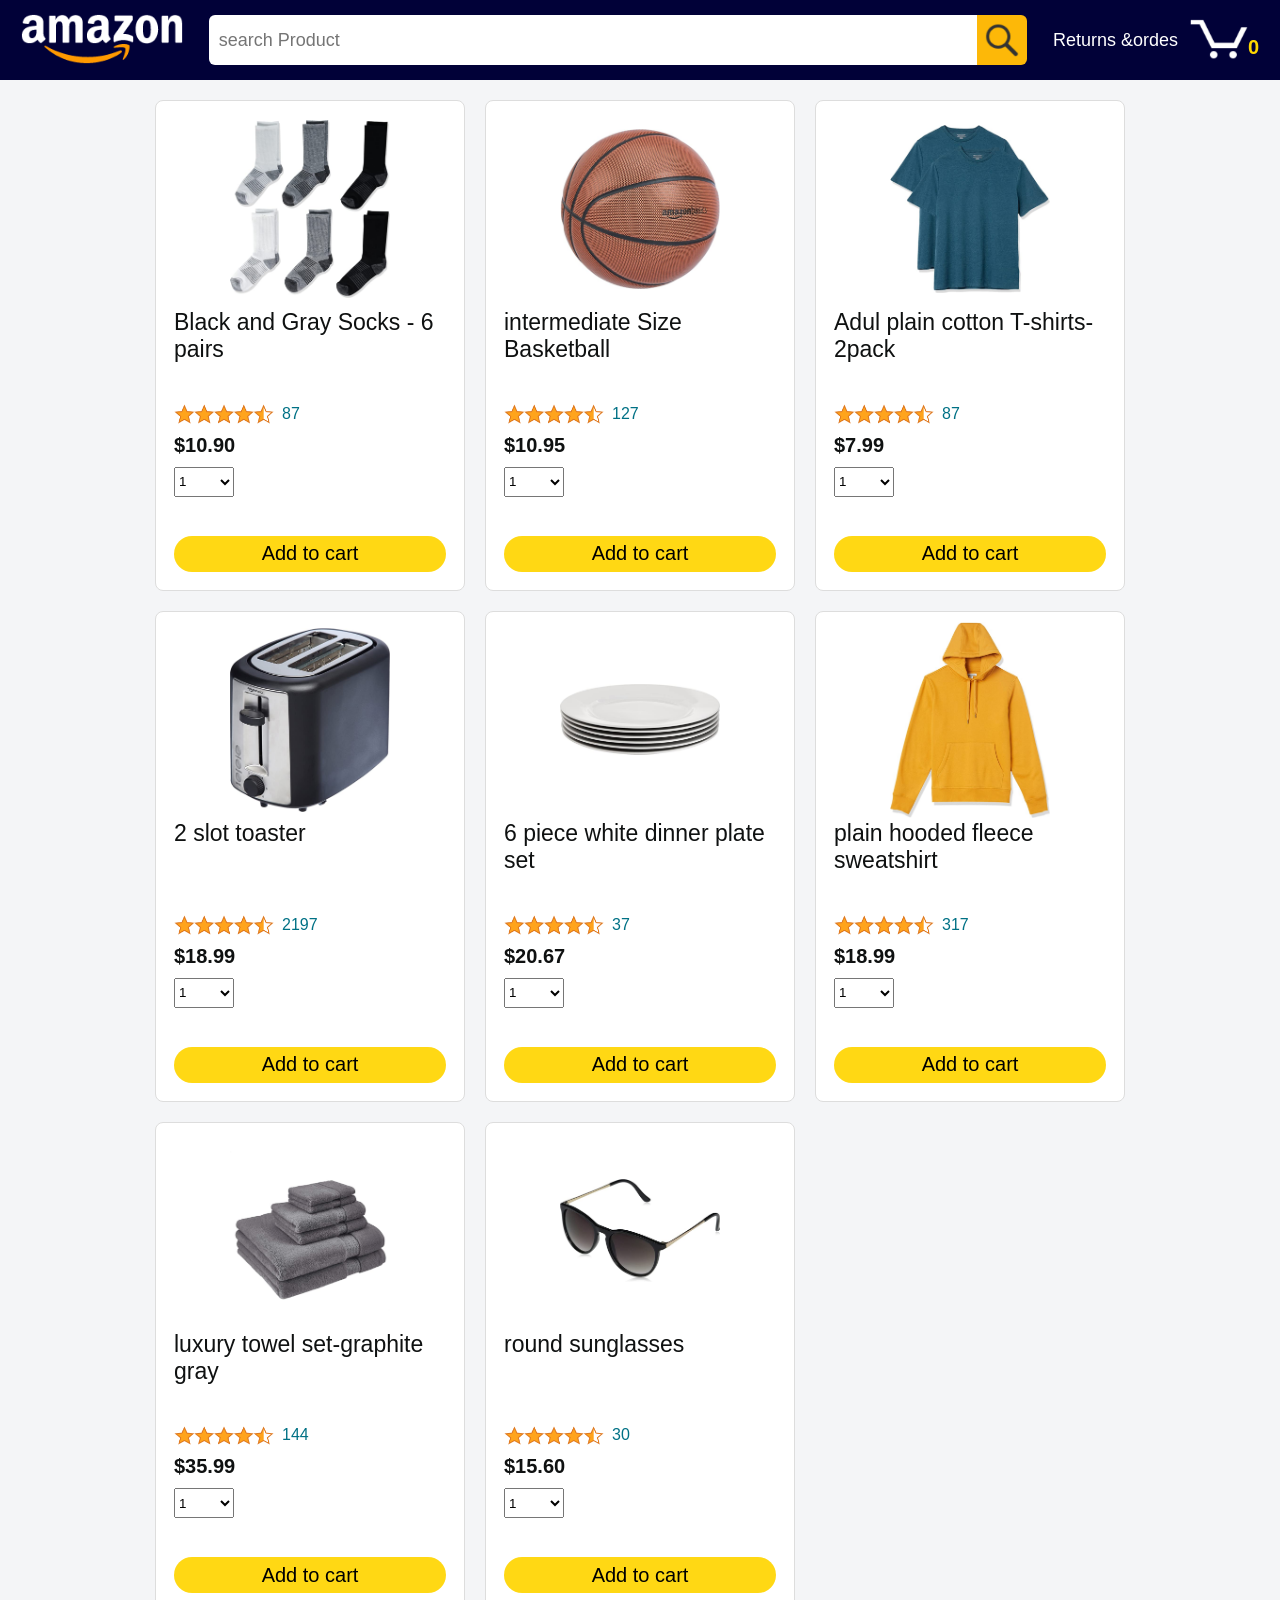
<file: index.html>
<!DOCTYPE html>
<html lang="en">
<head>
    <meta charset="UTF-8">
    <meta name="viewport" content="width=device-width, initial-scale=1.0">
    <title>Product Card</title>
    <link rel="stylesheet" href="style.css">
</head>
<body>
    <header>
        <div class="headcontain">
          <div class="logo"><button><img src="logo.png" class="logo1"></button></div>
          <div class="input1"><input placeholder="search Product" class="ph"><img src="mfg.png" class="mfg1"></div>
        <div class="paragraph">
        <button><p class="p2">Returns
            &ordes
        </p></button>
        </div>
        <div class="cart"><button class="cart2"><img src="cart.png" class="cart1"><sup class="cartquantity2">0</sup></button></div>
       </div>
         </div>
    </header> 
     <div class="container">
       

    </div>
   <meta name="viewport" content="width=device-width, initial-scale=1.0">
    <script type="module"   src="script.js"></script>
</body>
</html>
</file>
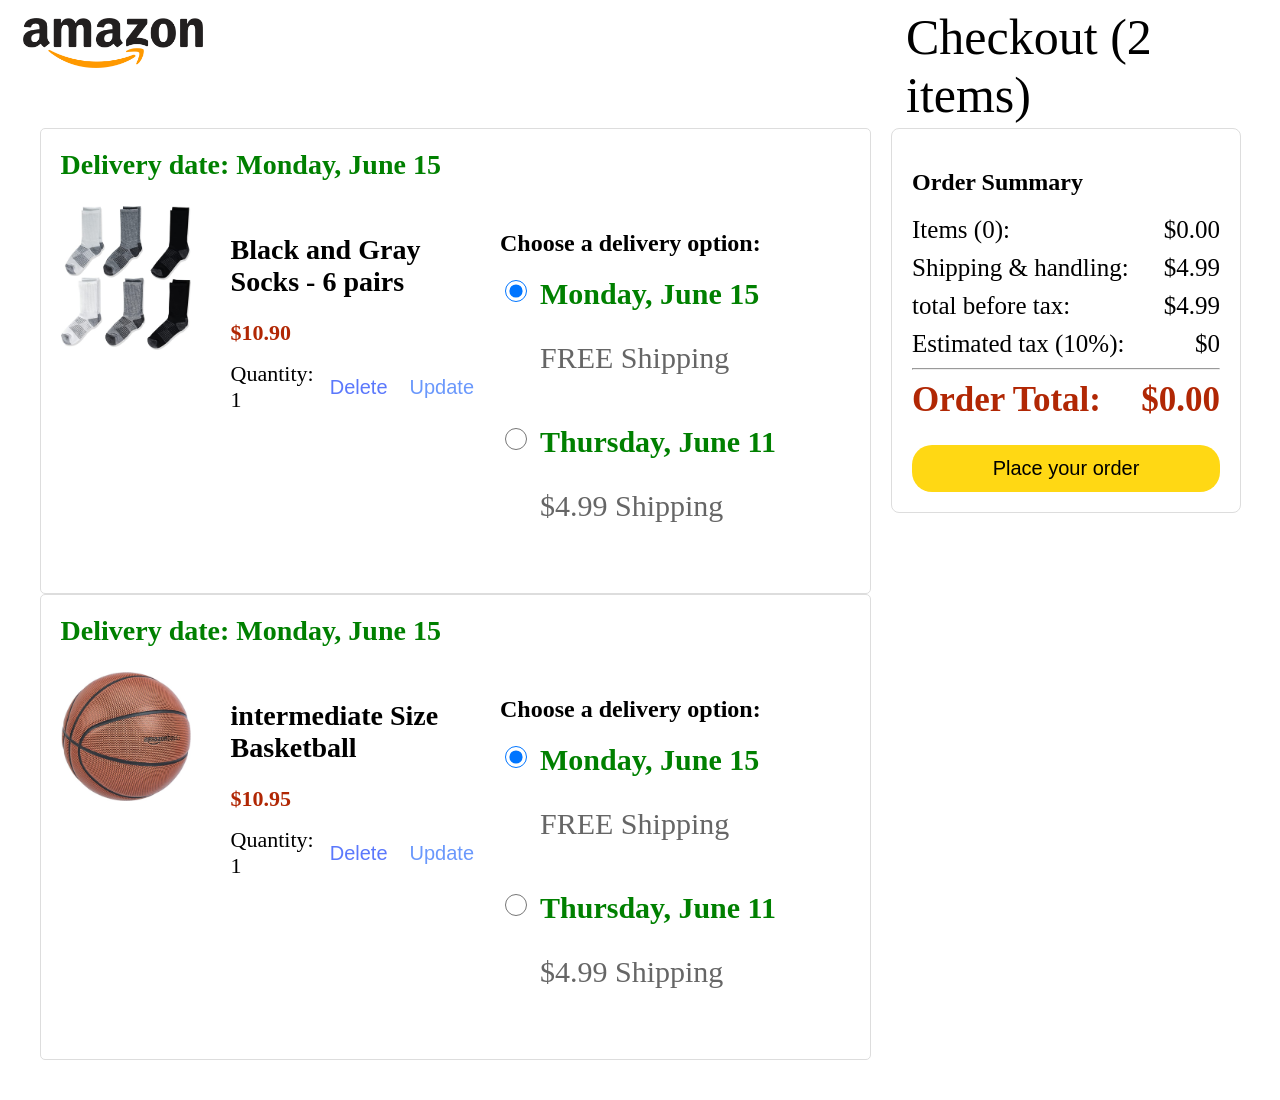
<file: cart.html>
<!DOCTYPE html>
<html lang="en">
<head>
  <meta charset="UTF-8">
  <meta name="viewport" content="width=device-width, initial-scale=1.0">
  <title>Checkout</title>
  <link rel="stylesheet" href="cart.css">
</head>
<body>

<header>
  <div class="checkout-header">
    <div class="logo1"><button class="logo2">
      <img src="logo1.png" class="logopng"></button>
    </div>

    <div class="para">
      Checkout
    </div>
  </div>
</header>

<main class="checkout-main">

  <div class="container"></div>

  <div class="order-summary">
    <h2>Order Summary</h2>

    <div class="summary-row">
      <span>Items (0):</span>
      <span class="js-items-price">$0.00</span>
    </div>

    <div class="summary-row">
      <span>Shipping & handling:</span>
      <span>$4.99</span>
    </div>
     <div class="summary-row">
      <span>total before tax:</span>
      <span>$4.99</span>
    </div>
      <div class="summary-row">
      <span>Estimated tax (10%):</span>
      <span>$0</span>
    </div>

    <hr>

    <div class="summary-row total">
      <span>Order Total:</span>
      <span class="js-order-total">$0.00</span>
    </div>

    <button class="place-order-btn">
      Place your order
    </button>

  </div>

</main>

<script type="module" src="cart.js"></script>

</body>
</html>
</file>
<file: style.css>
* {
  box-sizing: border-box;
}

body {
  margin: 0;
  min-height: 100vh;
  font-family: Arial, sans-serif;
  background-color: #f4f5f7;
  color: #0f1111;
}

header {
  position: fixed;
  top: 0;
  left: 0;
  width: 100%;
  z-index: 1000;
}

.headcontain {
  height: 80px;
  background-color: rgb(1, 1, 56);
  display: flex;
  justify-content: space-between;
  align-items: center;
  padding: 0 15px;
}

button {
  background-color: rgb(1, 1, 56);
  color: white;
  border: none;
  cursor: pointer;
}

.logo1 {
  height: 50px;
}

.input1 {
  display: flex;
  align-items: center;
  flex: 1;
  max-width: 900px;
  margin: 0 20px;
}

.ph {
  height: 50px;
  width: 100%;
  padding: 10px;
  border: none;
  outline: none;
  font-size: 18px;
  border-top-left-radius: 6px;
  border-bottom-left-radius: 6px;
}

.mfg1 {
  height: 50px;
  width: 50px;
  background-color: rgb(253, 184, 8);
  padding: 8px;
  border-top-right-radius: 6px;
  border-bottom-right-radius: 6px;
}

.paragraph {
  color: white;
}

.p2 {
  margin: 0;
  font-size: 18px;
}

.cartquantity2 {
  color: gold;
  font-size: 20px;
  font-weight: bold;
}

.cart1 {
  height: 40px;
}

.container {
  width: 100%;
  display: grid;
  grid-template-columns: repeat(4, 310px);
  gap: 20px;
  justify-content: center;
  padding: 20px;
  padding-top: 100px;
}

.box1 {
  width: 310px;
  min-height: 490px;
  display: flex;
  flex-direction: column;
  padding: 18px;
  border: 1px solid #ddd;
  border-radius: 8px;
  background-color: white;
}

.img {
  width: 100%;
  height: 180px;
  display: flex;
  justify-content: center;
  align-items: center;
}

.image {
  width: 160px;
  height: auto;
}

.para {
  font-size: 23px;
  min-height: 95px;
  margin-top: 10px;
}

.rate {
  display: flex;
  align-items: center;
  gap: 8px;
  color: #007185;
}

.image2 {
  width: 100px;
}

.price {
  font-size: 20px;
  font-weight: bold;
  margin: 10px 0;
}

.number1 {
  width: 60px;
  height: 30px;
}

.added-message {
  opacity: 0;
  color: green;
  margin: 10px 0;
}

.added-message-show {
  opacity: 1;
}

.btn1 {
  width: 100%;
  height: 36px;
  border-radius: 20px;
  background-color: #ffd814;
  color: black;
  font-size: 20px;
}

.btn1:hover {
  background-color: #f7ca00;
}

@media (max-width: 1300px) {
  .container {
    grid-template-columns: repeat(3, 310px);
  }
}

@media (max-width: 1000px) {
  .container {
    grid-template-columns: repeat(2, 310px);
  }
}

@media (max-width: 650px) {
  .container {
    grid-template-columns: 310px;
  }

  .headcontain {
    flex-wrap: wrap;
    height: auto;
    padding: 10px;
  }

  .input1 {
    width: 100%;
    margin: 10px 0;
  }
}
</file>
<file: cart.css>
.checkout-header{
    height: 80px;
    display: flex;
}
.logo1{
    height: 50px;
    width: 180px;
    margin: 0;
    padding: 9px;
}
.logo2{
  background-color: white;
  border: none;
}
.logo2:hover{
  background-color:rgb(243, 243, 243) ;
}
.logopng{
    height: 50px;
    width: 180px;
}
.para{
 font-size: 50px;
 padding-left:700px ;
}
main{
  width:95%;
  margin:40px auto;
}

.review{
  margin-bottom:20px;
}

.cart-item{
  background:white;
  border:1px solid #ddd;
  border-radius:5px;
  padding:20px;
}

.delivery-date{
  color:green;
  font-size:28px;
  font-weight:bold;
  margin-bottom:25px;
}

.product-container{
  display:grid;
  grid-template-columns:150px 1fr 350px;
  gap:20px;
  align-items:start;
}

.product-image img{
  width:130px;
}

.product-details h3{
  font-size:28px;
  margin-bottom:15px;
}

.price{
  color:#b12704;
  font-size:25px;
  font-weight:bold;
  margin-bottom:15px;
}

.product-details p{
  font-size:22px;
}

.product-details a{
  text-decoration:none;
  color:#007185;
  margin-left:10px;
}

.delivery-options h3{
  margin-bottom:20px;
  font-size:24px;
}
.quantity-container{
    display: flex;
    align-items: center;
    gap: 10px;
    margin-top: 10px;
}

.update-btn,
.delete-btn{
    padding: 6px 12px;
    border: none;
    border-radius: 4px;
    cursor: pointer;
    font-size: 14px;
}

.update-quantity-link{
    background-color: white;
    color: rgb(106, 152, 252);
    font-size: 20px;
    border: none;
}

.delete-quantity-link{
    background-color:white;
    color: rgb(91, 120, 252);
    font-size: 20px;
    border: none;
}
.delete-quantity-link:hover{
  color: #b12704;
}
.update-quantity-link:hover{
  color: #b12704;
}



.delivery-options label{
  display:flex;
  gap:10px;
  margin-bottom:20px;
  cursor:pointer;
}

.delivery-options input{
  width:22px;
  height:22px;
}

.date{
  color:green;
  font-size:30px;
  font-weight:bold;
}

.delivery-options p{
  font-size:30px;
  color:#666;
}
.checkout-main{
  display:grid;
  grid-template-columns:1fr 350px;
  gap:20px;
}

.order-summary{
  border:1px solid #ddd;
  padding:20px;
  border-radius:8px;
  height:fit-content;
}

.summary-row{
  display:flex;
  justify-content:space-between;
  margin:10px 0;
  font-size: 25px;
}

.total{
  font-size:22px;
  font-weight:bold;
  color:#b12704;
  font-size: 35px;
}

.place-order-btn{
  width:100%;
  padding:12px;
  margin-top:15px;
  border:none;
  background:#ffd814;
  cursor:pointer;
  border-radius:20px;
  font-size: 20px;
}
</file>
